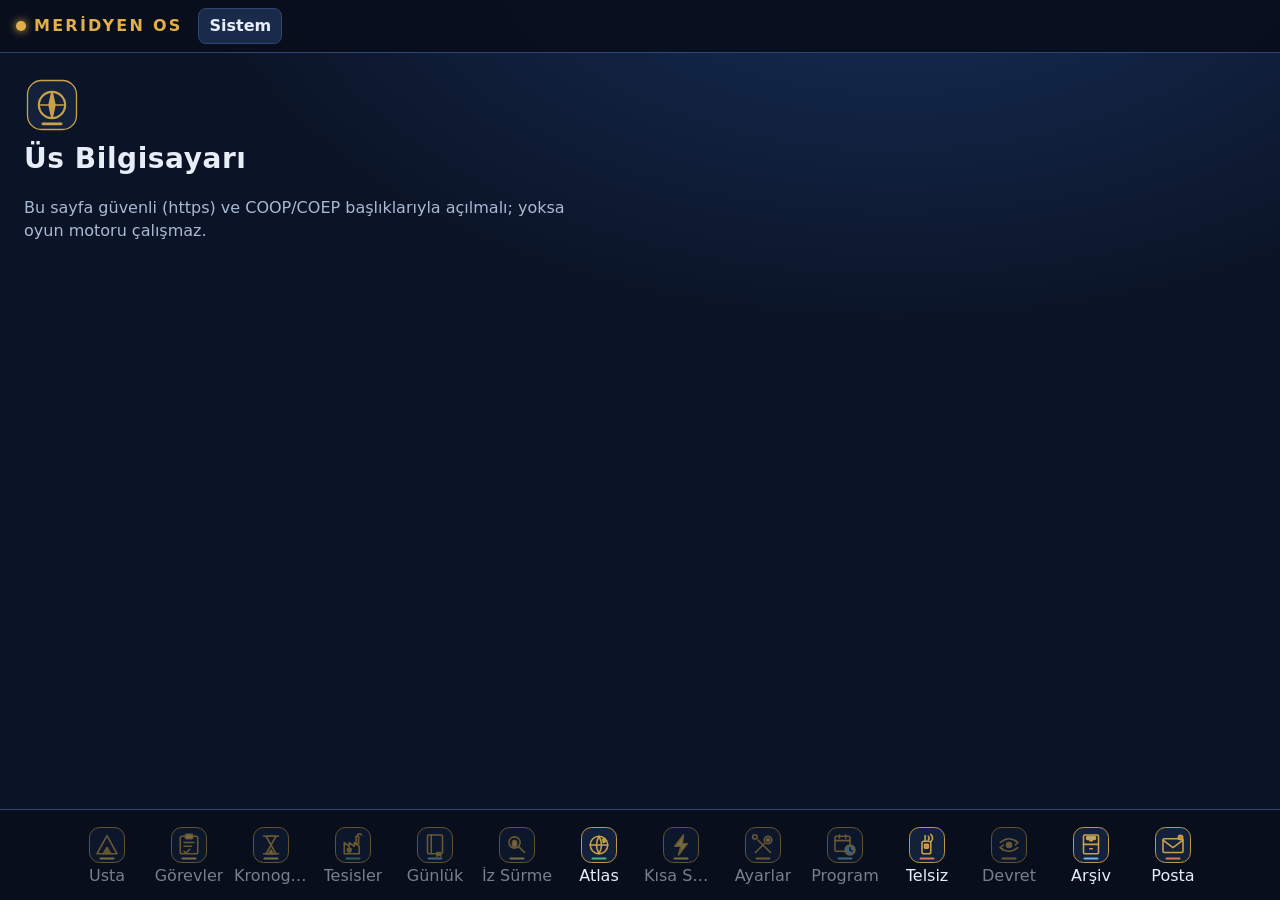
<file: index.html>
<!doctype html>
<html lang="tr">
<head>
<meta charset="utf-8">
<meta name="viewport" content="width=device-width, initial-scale=1, viewport-fit=cover">
<meta name="theme-color" content="#0b1426">
<meta name="os-tasiyici" content="pyodide">
<title>Meridyen OS</title>
<link rel="stylesheet" href="os.css">
<link rel="manifest" href="manifest.webmanifest">
<link rel="apple-touch-icon" href="simge-192.png">
<meta name="apple-mobile-web-app-capable" content="yes">
<meta name="apple-mobile-web-app-title" content="Meridyen">
</head>
<body>
<header id="durum" aria-label="Durum çubuğu">
  <div class="marka"><span class="nokta" aria-hidden="true"></span><span aria-hidden="true">MERİDYEN OS</span><span id="d-surum" class="surum" hidden></span></div>
  <button id="d-sistem" class="sistem-dugme" type="button" aria-label="Sistem: güncellemeler ve görünüm">Sistem</button>
  <div id="d-kimlik" class="d-kimlik"></div>
  <div id="d-kaynak" class="d-kaynak"></div>
  <div id="d-bolum" class="d-bolum"></div>
</header>

<main id="calisma">
  <section id="masaustu" aria-label="Masaüstü">
    <div class="karsilama">
      <img class="logo" src="simgeler/logo.svg" alt="" width="56" height="56" onerror="this.remove()"><h1>Üs Bilgisayarı</h1>
      <p id="m-alt" class="soluk">Bağlantı bekleniyor…</p>
      <div id="m-hedef" class="kart" hidden></div>
      <div id="m-kisisel" class="kart" hidden></div>
      <div id="m-haber" class="kart haber" hidden></div>
    </div>
  </section>
</main>

<nav id="serit" aria-label="Açık pencereler" hidden></nav>
<div id="oynatici" hidden></div>
<footer id="dock" aria-label="Uygulama rıhtımı"></footer>

<div id="guncelleme" hidden role="status" aria-live="polite"></div>
<div id="bildirimler" aria-live="polite"></div>
<div id="ortu" hidden><div id="ortu-kutu" role="dialog" aria-modal="true"></div></div>

<script src="tasiyici.js"></script>
<script src="atlas.js"></script>
<script src="telsiz.js"></script>
<script src="os.js"></script>
</body>
</html>
</file>
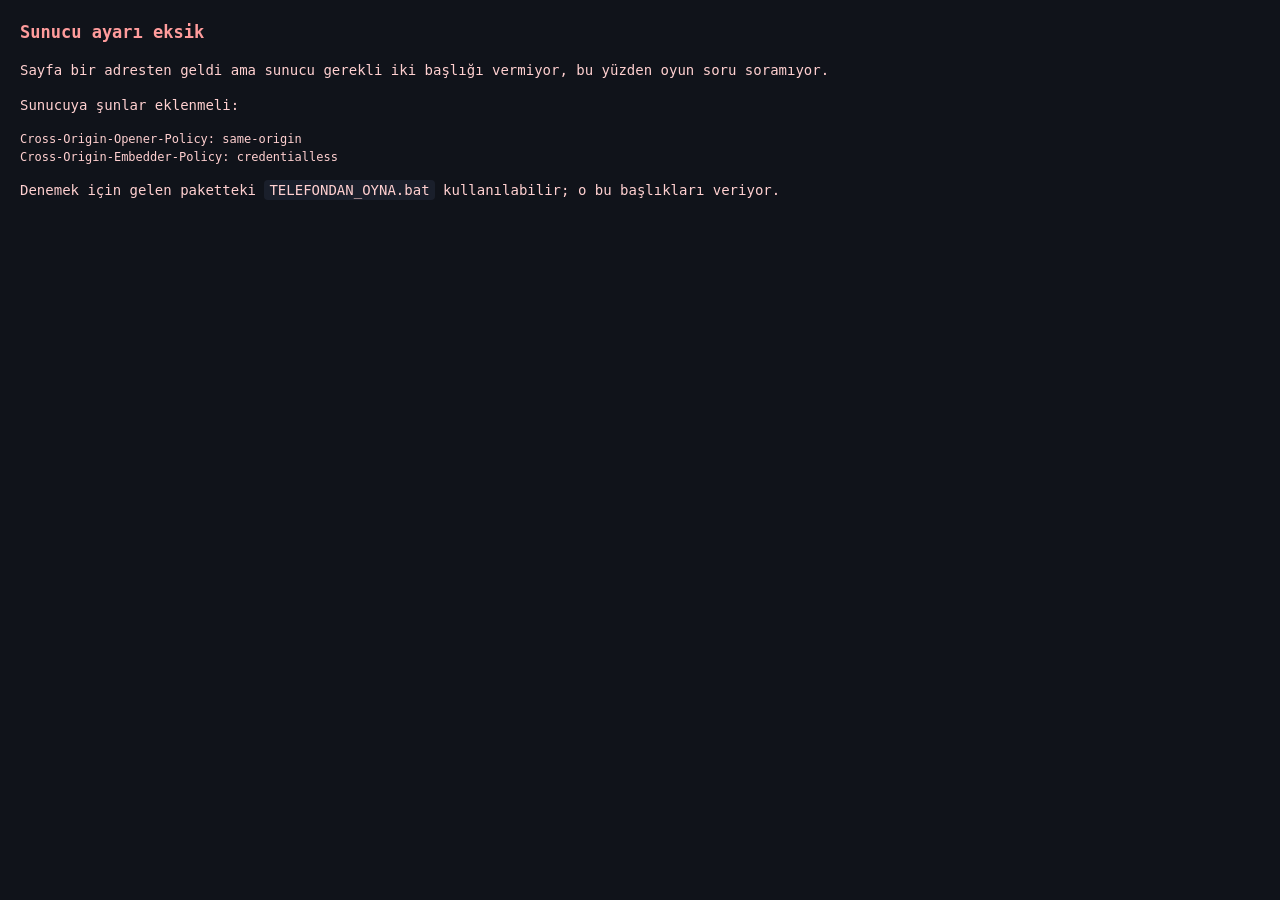
<file: eski.html>
<!doctype html>
<html lang="tr">
<head>
<meta charset="utf-8">
<meta name="viewport" content="width=device-width,initial-scale=1,viewport-fit=cover,maximum-scale=1">
<meta name="theme-color" content="#10131a">
<link rel="manifest" href="manifest.webmanifest">
<link rel="apple-touch-icon" href="simge-192.png">
<meta name="apple-mobile-web-app-capable" content="yes">
<meta name="apple-mobile-web-app-status-bar-style" content="black-translucent">
<meta name="apple-mobile-web-app-title" content="Meridyen">
<meta name="mobile-web-app-capable" content="yes">
<title>Meridyen Seferi</title>
<style>
 :root{--zemin:#10131a;--yazi:#e6e9ef;--vurgu:#7fd1c1;--kutu:#1a1f2b;--kenar:#2a3140}
 *{box-sizing:border-box;-webkit-tap-highlight-color:transparent}
 html,body{margin:0;height:100%;overscroll-behavior:none}
 body{background:var(--zemin);color:var(--yazi);
      font:15px/1.6 ui-monospace,"SF Mono","Cascadia Mono",Consolas,monospace;
      display:flex;flex-direction:column;height:100dvh}
 /* [hidden] tek basina yetmiyor: display:flex onu yener. Ekran
    goruntusunde yukleme ekrani oyunun ustunde kalmisti. */
 #yukleme[hidden]{display:none}
 #yukleme{flex:1;display:flex;flex-direction:column;align-items:center;
          justify-content:center;gap:14px;padding:24px;text-align:center}
 #yukleme h1{font-size:20px;margin:0;color:var(--vurgu);letter-spacing:.5px}
 #durum{color:#93a0b4;font-size:14px}
 .cubuk{width:min(280px,80vw);height:4px;background:var(--kenar);border-radius:2px;overflow:hidden}
 .cubuk i{display:block;height:100%;width:35%;background:var(--vurgu);
          animation:kay 1.1s ease-in-out infinite}
 @keyframes kay{0%{margin-left:-35%}100%{margin-left:100%}}
 #oyun{flex:1;display:none;flex-direction:column;min-height:0}
 #ekran{flex:1;overflow-y:auto;padding:12px 8px 6px;white-space:pre;
        overflow-x:hidden;-webkit-overflow-scrolling:touch;font-size:13px}
 /* white-space:pre (wrap DEGIL): kutu cizimleri satir sarinca bozuluyor.
    Genislik zaten kabuktan bildirildigi icin metin dogru olcude geliyor. */
 @media (max-width:360px){#ekran{font-size:12px}}
 #alt{background:var(--kutu);border-top:1px solid var(--kenar);
      padding:10px 12px calc(10px + env(safe-area-inset-bottom))}
 #istem{color:var(--vurgu);font-size:14px;margin-bottom:8px;min-height:21px}
 #satir{display:flex;gap:8px}
 input{flex:1;min-width:0;font:inherit;font-size:16px;padding:13px 12px;
        border-radius:10px;border:1px solid #38414f;background:#0c0f15;color:var(--yazi)}
 input:disabled{opacity:.45}
 button{font:inherit;font-weight:600;border:0;border-radius:10px;padding:13px 18px;
        background:var(--vurgu);color:#08121a;min-width:82px}
 button:active{transform:scale(.97)}
 #tuslar{display:grid;grid-template-columns:repeat(6,1fr);gap:6px;margin-top:8px}
 #tuslar button{padding:11px 2px;font-size:13px;font-weight:500;
                background:var(--kenar);color:var(--yazi);min-width:0}
 #hata{padding:20px;color:#ffd0d0;line-height:1.5;font-size:14px}
 #gecikme{margin-top:14px;font-size:12px;color:#ffc98a;max-width:300px;
          line-height:1.5}
 #gecikme button, #hata button{margin-top:10px;font-size:13px;padding:10px 16px}
 #hata details{margin-top:12px;color:#8a94a6;font-size:12px}
 #hata details pre{white-space:pre-wrap;word-break:break-word}
 #hata h2{color:#ff9c9c;font-size:17px}
 #hata ol{padding-left:22px} #hata li{margin:6px 0}
 #hata code{background:#1a1f2b;padding:2px 5px;border-radius:4px}
 /* Cevrimdisi hazir mi? Ogretmen telefonda iki saniyede gorsun diye.
    Kucuk ve kenarda; oyunun onune gecmemeli. */
 #cevrimdisi{position:fixed;left:8px;bottom:6px;z-index:5;font-size:11px;
             padding:3px 8px;border-radius:20px;opacity:.55;
             background:var(--kenar);color:var(--yazi);border:0;min-width:0}
 #cevrimdisi.hazir{color:#8fe3a8}
 #cevrimdisi.degil{color:#ffc98a}
 #depolama{position:fixed;right:8px;bottom:6px;z-index:5;font-size:11px;
           padding:3px 8px;border-radius:20px;opacity:.75;
           background:#3a2020;color:#ffb0b0;border:0;min-width:0}
</style>
</head>
<body>
<div id="yukleme">
  <h1>MERİDYEN SEFERİ</h1>
  <div class="cubuk"><i></i></div>
  <div id="durum">başlatılıyor…</div>
  <div style="color:#5d6b80;font-size:12px;max-width:300px">
    İlk açılışta oyun motoru telefonuna iniyor (~10 MB).
    Sonraki açılışlarda internet gerekmez.
  </div>
  <div id="gecikme" hidden></div>
</div>
<div id="oyun">
  <div id="ekran"></div>
  <div id="alt">
    <div id="istem"></div>
    <div id="satir">
      <input id="girdi" autocomplete="off" autocapitalize="off" autocorrect="off"
             spellcheck="false" enterkeyhint="send" placeholder="yaz ve gönder">
      <button id="gonder">Gönder</button>
    </div>
    <div id="tuslar"></div>
  </div>
</div>
<div id="hata" hidden></div>
<button id="cevrimdisi" hidden></button>
<button id="depolama" hidden></button>

<script>
const $=(x)=>document.getElementById(x);
const ekranEl=$("ekran"),istemEl=$("istem"),girdiEl=$("girdi"),tuslarEl=$("tuslar");
let satirlar=[],bekliyor=false,isci=null,k32=null,tbuf=null;

// Klavye acmadan oynanabilsin: en sik kullanilan tuslar dugme olarak.
const KISAYOL=[["1","1"],["2","2"],["3","3"],["4","4"],["5","5"],["↵",""],
               ["ipucu","i"],["çözüm","c"],["kaynak","k"],["örnek","o"],
               ["yardım","?"],["çık","x"]];
KISAYOL.forEach(([ad,deger])=>{
  const b=document.createElement("button");
  b.textContent=ad; b.onclick=()=>yolla(deger); tuslarEl.appendChild(b);
});

function ciz(){
  const dipte=ekranEl.scrollTop+ekranEl.clientHeight>=ekranEl.scrollHeight-40;
  ekranEl.textContent=satirlar.join("\n");
  if(dipte) ekranEl.scrollTop=ekranEl.scrollHeight;
}
function yolla(deger){
  if(!bekliyor) return;
  const metin=deger!==undefined?deger:girdiEl.value;
  girdiEl.value=""; bekliyor=false;
  istemEl.textContent="…"; girdiEl.disabled=true;
  const b=new TextEncoder().encode(metin);
  tbuf.set(b.subarray(0,4000),0);
  Atomics.store(k32,1,Math.min(b.length,4000));
  Atomics.store(k32,0,1);
  Atomics.notify(k32,0);
}
$("gonder").onclick=()=>yolla();
girdiEl.addEventListener("keydown",e=>{if(e.key==="Enter")yolla();});

function karakterGenisligi(){
  // Kac karakter sigar?
  // DIKKAT: olcum #ekran uzerinden yapilamaz -- oyun ekrani ilk aciliista
  // gizli (display:none) ve clientWidth 0 doner; sonuc taban degere duser
  // ve kutular gereksiz dar cizilir. Bu yuzden BODY uzerinden olculuyor,
  // gorunurlukten bagimsiz. (8 Eylul'de bu tuzaga dusuldu.)
  const o=document.createElement("span");
  o.textContent="0".repeat(20);
  o.style.cssText="position:absolute;visibility:hidden;white-space:pre;"+
                  "font:13px ui-monospace,'SF Mono','Cascadia Mono',Consolas,monospace";
  document.body.appendChild(o);
  const birim=o.getBoundingClientRect().width/20;
  o.remove();
  // clientWidth DOLGUYU (padding) da iceriyor; onu dusmeden hesaplarsak
  // birkac karakter fazla cikar ve kutular tasar. Bir karakter de emniyet
  // payi birakiyoruz (kaydirma cubugu, yuvarlama).
  // #ekran dolgusu (padding) CSS'te 8+8; gorunmezken okunamadigi icin
  // sabit yaziliyor. Bir karakter de emniyet payi.
  const kullanilabilir=document.documentElement.clientWidth-16;
  return Math.max(30,Math.floor(kullanilabilir/(birim||8))-1);
}
function genisligiBildir(){
  if(isci) isci.postMessage({tur:"genislik",deger:karakterGenisligi()});
}

// AÇILAMIYORSA NE DIYECEGIZ
// -------------------------
// Eski mesaj teknik olarak dogruydu ve insana faydasi yoktu:
// "Cross-Origin-Opener-Policy: same-origin". Bunu okuyan ogretmen ne
// yapacagini bilmiyor. Iki AYRI sebep var ve cozumleri farkli:
//
//   1. Dosya telefona kopyalanip dogrudan acilmis (file://). En sik
//      yapilan sey bu ve HIC calismaz -- sunucu ayari meselesi degil,
//      sayfanin bir ADRESTEN gelmesi gerekiyor.
//   2. Bir adresten geliyor ama sunucu basliklari vermiyor.
//
// Ayni mesaji ikisine de vermek, birinci gruptaki kisiyi olmayan bir
// sunucu ayarini aramaya gonderiyordu.
function acilamadi(){
  // "file:" YETMIYOR. Android dosya yoneticileri yerel HTML'i cogu zaman
  // "content://" ile aciyor, bazi onizleyiciler "data:" kullaniyor.
  // Dogru soru "dosya mi?" degil, "bir ADRESTEN mi geldi?" -- yani
  // http/https disindaki her sey dosyadan acilmis sayilir.
  const dosyadan = !/^https?:$/.test(location.protocol);
  $("yukleme").hidden=true;
  const kutu = $("hata");
  kutu.hidden=false;
  kutu.innerHTML = dosyadan
    ? '<h2 style="margin:0 0 10px">Oyun böyle açılamıyor</h2>'
      + '<p>Dosyaya doğrudan tıklayarak açtın. Oyun sana soru sorabilmek '
      + 'için sayfanın bir <b>adresten</b> gelmesine ihtiyaç duyuyor; '
      + 'telefondaki dosyadan açılınca bu mümkün değil.</p>'
      + '<p><b>Bilgisayarın varsa</b> (en kolayı):</p>'
      + '<ol><li>Bilgisayarda <b>TELEFONDAN_OYNA.bat</b> dosyasına çift tıkla.</li>'
      + '<li>Telefonu bilgisayarla <b>aynı kablosuz ağa</b> bağla.</li>'
      + '<li>Ekranda yazan adresi telefonun tarayıcısına yaz.</li></ol>'
      + '<p><b>Sınıfa dağıtacaksan</b> oyunun bir web adresinde durması '
      + 'gerekir; bkz. <code>SINIF_KURULUMU.md</code>.</p>'
    : '<h2 style="margin:0 0 10px">Sunucu ayarı eksik</h2>'
      + '<p>Sayfa bir adresten geldi ama sunucu gerekli iki başlığı '
      + 'vermiyor, bu yüzden oyun soru soramıyor.</p>'
      + '<p>Sunucuya şunlar eklenmeli:</p>'
      + '<pre style="white-space:pre-wrap;font-size:12px">'
      + 'Cross-Origin-Opener-Policy: same-origin' + String.fromCharCode(10)
      + 'Cross-Origin-Embedder-Policy: credentialless</pre>'
      + '<p>Denemek için gelen paketteki <code>TELEFONDAN_OYNA.bat</code> '
      + 'kullanılabilir; o bu başlıkları veriyor.</p>';
}

// KAYITLAR BURADA DURUYOR -- iscide degil
// ---------------------------------------
// Oyun tek bir cagri icinde kosuyor ve cevap beklerken Atomics ile
// bloklaniyor; o yuzden iscinin olay dongusu oyun boyunca hic sira
// almiyor ve orada eszamansiz hicbir sey (IndexedDB dahil) tamamlanamiyor.
// Ana is parcacigi ise bos: kaliciligi o yapiyor.
// Ayrintili gerekce isci.js icinde.
const KAYIT_DB = "meridyen-kayitlar";
const KAYIT_DEPO = "kayitlar";

function kayitDeposu(){
  return new Promise((coz, sik) => {
    const istek = indexedDB.open(KAYIT_DB, 1);
    istek.onupgradeneeded = () => {
      const db = istek.result;
      if(!db.objectStoreNames.contains(KAYIT_DEPO)) db.createObjectStore(KAYIT_DEPO);
    };
    istek.onsuccess = () => coz(istek.result);
    istek.onerror = () => sik(istek.error);
  });
}

// ESKI SURUM KAYITLARININ TASINMASI (9 Eylul yayini -> bu surum)
// -------------------------------------------------------------
// 9 Eylul yayini kayitlari Pyodide IDBFS ile tutuyordu: IndexedDB adi
// "/kayitlar", deposu "FILE_DATA", anahtar "/kayitlar/<ad>", deger
// {contents: Uint8Array, mode, timestamp}. Bu surum "meridyen-kayitlar"
// kullaniyor. Tasima olmadan o surumu telefona kuran ogrenci guncelleme
// gelince sifirdan baslardi. Burada eski depoda olup yenide OLMAYAN her
// kayit bir kez kopyalanir; yenide ayni adli kayit varsa ona dokunulmaz.
// Eski veritabani SILINMEZ (geri donus yolu kalsin). Tasima bitince
// localStorage'a isaret konur; boylece yeni surumde silinen bir kayit
// eski depodan geri dirilmez.
var GOC_ISARETI = 'meridyen-idbfs-tasindi';
function eskiKayitlariTasi(yeniDb, depoAdi) {
  try { if (localStorage.getItem(GOC_ISARETI)) return Promise.resolve(0); } catch (e) { /* depo yok */ }
  return new Promise(function (coz) {
    var istek;
    try { istek = indexedDB.open('/kayitlar'); } catch (e) { coz(0); return; }
    istek.onupgradeneeded = function () { istek.transaction.abort(); };  // eski veritabani yok: olusturma
    istek.onerror = function () { coz(0); };
    istek.onsuccess = function () {
      var eski = istek.result;
      if (!eski.objectStoreNames.contains('FILE_DATA')) { eski.close(); coz(0); return; }
      var okuma = eski.transaction('FILE_DATA', 'readonly').objectStore('FILE_DATA');
      var anahtarlar = okuma.getAllKeys(), degerler = okuma.getAll();
      degerler.onerror = function () { eski.close(); coz(0); };
      degerler.onsuccess = function () {
        eski.close();
        var bulunan = [];
        (anahtarlar.result || []).forEach(function (yol, i) {
          var d = degerler.result[i];
          var m = /^\/kayitlar\/([^\/]+)$/.exec(String(yol));
          if (!m || !d || !d.contents) return;                 // klasor girdisi ya da alt klasor
          try { bulunan.push({ ad: m[1], icerik: new TextDecoder('utf-8').decode(d.contents) }); } catch (e) { /* okunamadi */ }
        });
        var islem = yeniDb.transaction(depoAdi, 'readwrite'), depo = islem.objectStore(depoAdi), sayi = 0;
        bulunan.forEach(function (k) {
          var var_mi = depo.count(k.ad);
          var_mi.onsuccess = function () { if (!var_mi.result) { depo.put(k.icerik, k.ad); sayi++; } };
        });
        islem.oncomplete = function () {
          try { localStorage.setItem(GOC_ISARETI, String(Date.now())); } catch (e) { /* depo yok */ }
          coz(sayi);
        };
        islem.onerror = islem.onabort = function () { coz(0); };   // isaret konmaz: sonraki acilista yeniden denenir
      };
    };
  });
}

async function kayitlariOku(){
  try{
    const db = await kayitDeposu();
    await eskiKayitlariTasi(db, KAYIT_DEPO);
    return await new Promise((coz) => {
      const islem = db.transaction(KAYIT_DEPO, "readonly").objectStore(KAYIT_DEPO);
      const anahtarlar = islem.getAllKeys(), degerler = islem.getAll();
      degerler.onsuccess = () => coz((anahtarlar.result || []).map((ad, i) => (
        {ad: String(ad), icerik: degerler.result[i]})));
      degerler.onerror = () => coz([]);
    });
  }catch(e){ return []; }
}

// YAZMA BASARISIZ OLURSA OGRENCI BUNU OGRENMELI
// ---------------------------------------------
// Eskiden yalnizca `console.warn` vardi. Oyun "Kaydedildi" yaziyor,
// ogrenci ilerlemesinin guvende oldugunu saniyor, sekme kapaninca her sey
// gidiyordu. Bu, sabah duzeltilen sessiz kaybin baska sebepli hali:
// gizli sekme, dolu disk, tarayicinin site verisini engellemesi.
//
// AYRICA `put()` BEKLENMIYORDU. IndexedDB kota hatasini cagrida degil
// istegin/islemin uzerinde bildiriyor; try/catch onu hic gormuyordu.
async function kayitYaz(ad, icerik, silindi){
  try{
    const db = await kayitDeposu();
    await new Promise((coz, sik) => {
      const islem = db.transaction(KAYIT_DEPO, "readwrite");
      const depo = islem.objectStore(KAYIT_DEPO);
      const istek = silindi ? depo.delete(ad) : depo.put(icerik, ad);
      istek.onerror = () => sik(istek.error);
      islem.onabort = () => sik(islem.error);
      islem.oncomplete = () => coz();
    });
    depolamaCalisiyor(true);
    return true;
  }catch(e){
    // Oyun DURMUYOR: ogrenci oynamaya devam eder, yalnizca ilerlemesi
    // bu oturumda kalir. Ama bunu BILEREK devam etsin.
    console.warn("kayıt yazılamadı", e);
    depolamaCalisiyor(false, e);
    return false;
  }
}

// Depolama rozeti. Cevrimdisi rozetiyle ayni yerde ve ayni mantikta:
// sinanamayan bir sey gorunur kilinmali.
let depolamaDurumu = null;
function depolamaCalisiyor(calisiyor, sorun){
  if (depolamaDurumu === calisiyor) return;      // her kayitta DOM'a dokunma
  depolamaDurumu = calisiyor;
  const rozet = $("depolama");
  if (calisiyor){ rozet.hidden = true; return; }
  rozet.hidden = false;
  rozet.textContent = "ilerleme kaydedilmiyor";
  rozet.onclick = () => alert(
    ["Bu tarayıcı oyunun ilerlemeni kaydetmesine izin vermiyor.", "",
     "Oynamaya devam edebilirsin ama sekmeyi kapatınca ilerleme gider.", "",
     "Sebebi genellikle şunlardan biridir:",
     "• Gizli (incognito) sekmede açtın",
     "• Telefonun depolaması dolu",
     "• Tarayıcı bu site için veri saklamayı engelliyor",
     sorun ? "" : null, sorun ? "Teknik: " + sorun : null
    ].filter(s => s !== null).join("\n"));
}

// ACILISTA DENE. Bir saat oynayip sonra ogrenmek, en bastan bilmekten
// cok daha pahali.
async function depolamayiSina(){
  const deneme = "__deneme__";
  const tamam = await kayitYaz(deneme, "1", false);
  if (tamam) await kayitYaz(deneme, null, true);
}

// AYNI OYUN İKİ SEKMEDE AÇIKSA
// ----------------------------
// İki sekme aynı IndexedDB'ye yazıyor ve anahtarlar aynı. İkisi de
// oynanırsa sonra kaydeden diğerini EZER: öğrenci bir sekmede yarım saat
// oynar, öbür sekme kaydedince o yarım saat silinir. Sessizce.
//
// Kilit koymuyoruz -- ikinci sekmeyi çalışmaz hâle getirmek, öğrencinin
// neden çalışmadığını anlamadığı bir durum yaratır. Yalnızca haber
// veriyoruz; hangi sekmede kalacağına kendisi karar versin.
//
// BroadcastChannel her tarayıcıda yok; olmayan yerde bu koruma da yok
// ve bu kabul edilebilir (sessizce atlanıyor, hata üretmiyor).
function ikinciSekmeyiSez(){
  let kanal;
  try{ kanal = new BroadcastChannel("meridyen-oyun"); }catch(e){ return; }
  kanal.onmessage = (olay) => {
    if (olay.data !== "merhaba") return;
    // Başka bir sekme açıldı. O da bizi duyacak; ikisi de uyarılsın.
    kanal.postMessage("buradayim");
    ikiSekmeUyar();
  };
  kanal.addEventListener("message", (olay) => {
    if (olay.data === "buradayim") ikiSekmeUyar();
  });
  try{ kanal.postMessage("merhaba"); }catch(e){}
}

let ikiSekmeSoylendi = false;
function ikiSekmeUyar(){
  if (ikiSekmeSoylendi) return;      // bir kez yeter; her mesajda değil
  ikiSekmeSoylendi = true;
  const rozet = $("depolama");
  rozet.hidden = false;
  rozet.textContent = "oyun iki yerde açık";
  rozet.onclick = () => alert(
    ["Bu oyun başka bir sekmede de açık.", "",
     "İkisinde birden oynarsan, sonra kaydeden diğerinin ilerlemesini",
     "siler. Birini kapat."].join(String.fromCharCode(10)));
}

// GERİ TUŞU
// ---------
// Android'de geri tuşu sürekli kullanılıyor ve burada sayfadan çıkmak
// demek: çalışan oyun yok oluyor, o anki görev kayboluyor (kayıt görev
// sonunda yapılıyor). Öğrenci bir refleksle yarım saatini siliyor.
//
// Tuşu SESSİZCE yutmuyoruz -- bu düpedüz kullanıcıyı hapsetmek olurdu.
// Soruyoruz. "Hayır" derse tarihçeye yeni bir adım koyup kalıyoruz,
// "evet" derse gerçekten çıkıyor.
function geriTusunuKoru(){
  try{ history.pushState({oyun:1}, ""); }catch(e){ return; }
  addEventListener("popstate", () => {
    const cikilsin = confirm(
      ["Oyundan çıkmak istiyor musun?", "",
       "Tamamladığın görevler kayıtlı. Şu anda yarım kalan bir görev",
       "varsa o kaydedilmez."].join(String.fromCharCode(10)));
    if (cikilsin){
      // Kullanici gercekten cikmak istiyor: tuzagi kaldirip geri git.
      history.back();
      return;
    }
    try{ history.pushState({oyun:1}, ""); }catch(e){}
  });
}

// AÇILIŞTA HATA OLURSA
// --------------------
// Eskiden ekranda yalnızca "Bir hata oldu: <teknik mesaj>" yazıyordu.
// Öğrenci ondan bir şey anlamıyor ve yapabileceği bir şey de göremiyor;
// sayfa orada ölüyordu.
//
// Teknik mesaj ATILMIYOR -- kapalı bir bölümde duruyor, çünkü bize
// ulaşması gerekiyor. Ama öğrencinin gördüğü ilk şey o değil.
function acilisHatasi(mesaj){
  if (typeof gozcuyuDurdur === "function") gozcuyuDurdur();
  $("yukleme").hidden = true;
  const kutu = $("hata");
  kutu.hidden = false;
  kutu.innerHTML =
      '<h2 style="margin:0 0 10px">Oyun açılamadı</h2>'
    + '<p>Bir şeyler ters gitti ve oyun başlayamadı. İlerlemen '
    + 'telefonunda duruyor; kaybolmadı.</p>'
    + '<p>Sırayla dene:</p>'
    + '<ol><li>Tekrar dene (aşağıdaki düğme).</li>'
    + '<li>Başka bir ağa geç: kablosuz ↔ hücresel.</li>'
    + '<li>Tarayıcıyı tamamen kapatıp yeniden aç.</li></ol>'
    + '<button onclick="location.reload()">Tekrar dene</button>'
    + '<details><summary>Teknik ayrıntı</summary><pre>'
    + String(mesaj).replace(/[&<>]/g, c => ({'&':'&amp;','<':'&lt;','>':'&gt;'}[c]))
    + '</pre></details>';
}

async function basla(){
  if(typeof SharedArrayBuffer==="undefined"||!self.crossOriginIsolated){
    acilamadi();
    return;
  }
  const kayitlar = await kayitlariOku();
  depolamayiSina();          // beklemiyoruz; oyun bunun icin gecikmesin
  const kilit=new SharedArrayBuffer(8), tampon=new SharedArrayBuffer(4096);
  k32=new Int32Array(kilit); tbuf=new Uint8Array(tampon);
  isci=new Worker("isci.js");
  isci.onmessage=(e)=>{
    const m=e.data;
    if(m.tur==="durum"){ $("durum").textContent=m.metin; }
    else if(m.tur==="hazir"){ gozcuyuDurdur(); $("yukleme").hidden=true; $("oyun").style.display="flex"; genisligiBildir(); }
    else if(m.tur==="satir"){ satirlar.push(m.satir); if(satirlar.length>3000) satirlar.splice(0,500); ciz(); }
    else if(m.tur==="temizle"){ satirlar=[]; ciz(); }
    else if(m.tur==="kayit"){ kayitYaz(m.ad, m.icerik, m.silindi); }
    else if(m.tur==="istem"){
      bekliyor=true; girdiEl.disabled=false;
      istemEl.textContent=m.istem.replace(/\s+/g," ").trim()||"…";
      girdiEl.focus({preventScroll:true});
    }
    else if(m.tur==="bitti"){
      bekliyor=false; girdiEl.disabled=true; istemEl.textContent="Oyun kapandı. Sayfayı yenile.";
    }
    else if(m.tur==="hata"){ acilisHatasi(m.mesaj); }
  };

  // BEKLEME GOZCUSU
  // ---------------
  // `loadPyodide()` zaman asimi tanimiyor. Okul kablosuzu yavassa ya da
  // CDN engelliyse sayfa "Oyun motoru indiriliyor..." yazip SONSUZA KADAR
  // bekliyordu -- ogrenci donmus bir ekrana bakiyor ve bekleyecek mi
  // yenileyecek mi bilmiyor.
  //
  // Iki esik var cunku iki farkli durum var: yavas ag ile calismayan ag.
  // Ilkinde beklemek DOGRU cevap; hemen "hata" demek, isleyen bir indirmeyi
  // kullanicidan gizlemek olurdu.
  const YAVAS_ESIK = 25000, PES_ESIK = 90000;
  let yavasSayaci = setTimeout(()=>{
    $("gecikme").hidden=false;
    $("gecikme").textContent =
      "Uzun sürüyor. Bağlantın yavaşsa bu normal -- indirme devam ediyor, "
      + "beklemen yeter.";
  }, YAVAS_ESIK);
  let pesSayaci = setTimeout(()=>{
    $("gecikme").hidden=false;
    $("gecikme").innerHTML =
      "<b>İndirme bitmedi.</b> Bağlantı çok yavaş ya da oyun motoruna "
      + "ulaşılamıyor.<br>Başka bir ağ dene (kablosuz ↔ hücresel) ya da "
      + "tekrar dene."
      + "<br><button onclick=\"location.reload()\">Tekrar dene</button>";
  }, PES_ESIK);
  function gozcuyuDurdur(){
    clearTimeout(yavasSayaci); clearTimeout(pesSayaci);
    $("gecikme").hidden=true;
  }
  genisligiBildir();
  isci.postMessage({tur:"basla",kilit:kilit,tampon:tampon,kayitlar:kayitlar});
  geriTusunuKoru();
  ikinciSekmeyiSez();
  // Telefon yan cevrilirse kutular yeniden olculsun.
  let zamanlayici=null;
  addEventListener("resize",()=>{clearTimeout(zamanlayici);
    zamanlayici=setTimeout(genisligiBildir,250);});
  // Not: "sekme arkaya alininca kaydet" diye bir sey YOK ve olamaz --
  // isci o mesaji oyun bitene kadar isleyemiyor (bkz. isci.js). Kayit
  // artik yazildigi ANDA kalici oluyor, bu yuzden gerek de kalmadi.
}
// CEVRIMDISI HAZIRLIK
// -------------------
// Servis isci calisirsa oyun internetsiz aciliyor. Calismazsa oyun YINE DE
// oynanir -- sadece her acilista dosyalar yeniden iner. Bu ayrimi ogretmenin
// gorebilmesi lazim, cunku sinifta internetin kesilmesi normal.
// (Bu gomulu tarayici panelinde servis isciler kapali; dogrulama gercek
//  telefonda yapilmali. Rozet tam bunun icin var.)
const rozet=$("cevrimdisi");
function rozetiYaz(hazir,neden){
  rozet.hidden=false;
  rozet.className=hazir?"hazir":"degil";
  rozet.textContent=hazir?"çevrimdışı hazır":"çevrimdışı hazır değil";
  const iyi="Oyun bu telefona kaydedildi. İnternet kesilse de açılır.";
  const kotu=["Oyun çalışır ama her açılışta internetten iner.","",
              "Sebep: "+neden,"",
              "Çoğu zaman sayfanın https:// ile açılması gerekir;",
              "düz http yalnızca 127.0.0.1 için geçerlidir."].join("\n");
  rozet.onclick=()=>alert(hazir?iyi:kotu);
}
if(!("serviceWorker" in navigator)) rozetiYaz(false,"tarayıcı desteklemiyor");
else navigator.serviceWorker.register("sw.js")
      .then(()=>navigator.serviceWorker.ready).then(()=>rozetiYaz(true))
      .catch(e=>rozetiYaz(false,e.message||String(e)));
basla();
</script>
</body>
</html>
</file>
<file: os.css>
/* Meridyen OS - gece mavisi masaustu, pirinc/kehribar vurgu. Dis kaynak yok. */
:root {
  --zemin: #0b1426; --zemin2: #0f1b33; --panel: #131f3a; --panel2: #1a2a4b; --cizgi: #2f4672;
  --yazi: #e8eef8; --soluk: #a9b9d3; --pirinc: #e2b04a; --pirinc-koyu: #3a2d0e;
  --basari: #6fdc9b; --hata: #ff9a8f; --bilgi: #86ccff; --mor: #c9aaff;
  --yaricap: 10px; --dokun: 48px;
  /* Yuzeyler (gorunumler bunlari degistirir; bkz. dosya sonu "Gorunumler") */
  --arka: radial-gradient(1200px 700px at 70% -10%, #17305c 0%, #0b1426 60%) fixed, #0b1426;
  --cubuk: rgba(8, 14, 28, .92); --cubuk2: rgba(8, 14, 28, .95); --serit: rgba(8, 14, 28, .6);
  --yuzey: var(--yuzey); --yuzey-sec: var(--yuzey-sec); --cukur: var(--cukur); --gecis: var(--gecis); --gecis2: var(--gecis2);
  --kart: rgba(26, 42, 75, .75); --pbaslik: linear-gradient(#1f3358, #182a4b); --toast: #101c36;
  --parlak: #fff; --golge: 0 14px 40px rgba(0, 0, 0, .5); --birincil-yazi: #1b1303;
  font-family: system-ui, -apple-system, "Segoe UI", Roboto, "Helvetica Neue", Arial, sans-serif;
  font-size: 16px; color-scheme: dark;
}
* { box-sizing: border-box; }
[hidden] { display: none !important; }
html, body { height: 100%; margin: 0; }
body {
  background: var(--arka);
  color: var(--yazi); line-height: 1.45;
  display: grid; grid-template-rows: auto minmax(0, 1fr) auto auto; height: 100dvh; overflow: hidden;
}
button, input, label { font: inherit; color: inherit; }
button { cursor: pointer; }
:focus-visible { outline: 3px solid var(--pirinc); outline-offset: 2px; }
.soluk { color: var(--soluk); } .kucuk { font-size: 16px; } .kalin { font-weight: 700; }

/* durum cubugu */
#durum {
  display: flex; flex-wrap: wrap; align-items: center; gap: 6px 16px; padding: 8px 16px;
  background: var(--cubuk); border-bottom: 1px solid var(--cizgi);
}
.marka { font-weight: 800; letter-spacing: .14em; color: var(--pirinc); font-size: 16px; display: flex; align-items: center; gap: 8px; }
.nokta { width: 10px; height: 10px; border-radius: 50%; background: var(--pirinc); box-shadow: 0 0 8px var(--pirinc); }
.d-kimlik { display: flex; gap: 8px; align-items: baseline; }
.rutbe { color: var(--pirinc); }
.d-kaynak { display: flex; flex-wrap: wrap; gap: 6px; }
.d-bolum { display: flex; align-items: center; gap: 8px; margin-left: auto; }
.cip { background: var(--panel2); border: 1px solid var(--cizgi); border-radius: 999px; padding: 2px 10px; white-space: nowrap; }
.bolum-ad { font-weight: 600; }
.ilerleme { display: inline-block; width: 110px; height: 10px; background: var(--cukur); border: 1px solid var(--cizgi); border-radius: 6px; overflow: hidden; vertical-align: middle; }
.ilerleme i { display: block; height: 100%; background: linear-gradient(90deg, #b88a2c, var(--pirinc)); }
.adim-kart .ilerleme { display: block; width: 100%; margin: 6px 0 10px; }

/* calisma alani */
#calisma { position: relative; min-height: 0; overflow: hidden; }
#masaustu { position: absolute; inset: 0; padding: 24px; overflow: auto; }
.karsilama { max-width: 560px; }
.karsilama h1 { margin: 6px 0; font-size: 28px; letter-spacing: .02em; }
.logo { display: block; }
.kart { background: var(--kart); border: 1px solid var(--cizgi); border-radius: var(--yaricap); padding: 12px 14px; margin: 12px 0; }
.kart.haber { border-left: 4px solid var(--pirinc); }
.etiket { font-size: 16px; font-weight: 700; letter-spacing: .1em; color: var(--pirinc); margin-bottom: 4px; }
#masaustu.on-plan { opacity: .35; pointer-events: none; }

/* pencereler */
.pencere {
  position: absolute; display: flex; flex-direction: column; min-width: 300px; min-height: 200px;
  background: var(--panel); border: 1px solid var(--cizgi); border-radius: var(--yaricap);
  box-shadow: var(--golge); overflow: hidden;
}
.pencere.onde { border-color: var(--pirinc); }
.pbaslik {
  display: flex; align-items: center; justify-content: space-between; gap: 8px; padding: 0 6px 0 14px; min-height: 44px;
  background: var(--pbaslik); border-bottom: 1px solid var(--cizgi); cursor: grab; user-select: none; touch-action: none;
}
.ptitle { font-weight: 700; overflow: hidden; text-overflow: ellipsis; white-space: nowrap; }
.pkapat { width: 44px; height: 44px; border: 0; background: transparent; font-size: 26px; border-radius: 8px; }
.pkapat:hover { background: #3a1f2a; }
.pgovde { flex: 1; min-height: 0; overflow: auto; padding: 14px 16px; }

/* konsol metinleri */
.log { display: block; }
.satir { white-space: pre-wrap; overflow-wrap: anywhere; }
.satir.ham { font-family: ui-monospace, Consolas, monospace; font-size: 16px; }
.bosluk { height: .6em; }
.baslik { margin: 14px 0 6px; font-size: 18px; color: var(--pirinc); }
.r-vurgu { color: var(--pirinc); } .r-cam { color: var(--bilgi); } .r-mor { color: var(--mor); }
.r-soluk { color: var(--soluk); } .r-hata { color: var(--hata); } .r-basari { color: var(--basari); }
.r-beyaz { color: var(--parlak); } .r-kalin { font-weight: 700; }
.not-basari { color: var(--basari); } .not-hata { color: var(--hata); } .not-bilgi { color: var(--bilgi); }
.kutu { background: var(--panel2); border: 1px solid var(--cizgi); border-left: 4px solid var(--pirinc); border-radius: 8px; padding: 10px 12px; margin: 10px 0; white-space: pre-wrap; }
.iki { display: grid; grid-template-columns: 1fr 1fr; gap: 12px; margin: 4px 0; }
hr { border: 0; border-top: 1px solid var(--cizgi); margin: 12px 0; }
.yanki { color: var(--soluk); margin: 6px 0; font-family: ui-monospace, Consolas, monospace; }

/* girdi denetimleri */
.girdi-kutusu { margin: 12px 0 4px; padding: 12px; background: var(--yuzey); border: 1px solid var(--cizgi); border-radius: var(--yaricap); }
.menu-baslik { font-weight: 700; margin-bottom: 8px; color: var(--pirinc); }
.istem { display: block; margin-bottom: 8px; }
.secenekler { display: grid; gap: 8px; }
.dugme {
  min-height: var(--dokun); padding: 8px 16px; background: var(--panel2); border: 1px solid var(--cizgi); border-radius: 8px; text-align: left;
}
.dugme:hover { border-color: var(--pirinc); background: var(--gecis); }
.dugme.birincil { background: var(--pirinc); color: var(--birincil-yazi); border-color: var(--pirinc); font-weight: 700; text-align: center; }
.dugme.birincil:hover { background: #f0c260; }
.dugme.tehlike { border-color: #8a4a52; color: var(--hata); }
.dugme.genis { width: 100%; }
.dugme.kucuk-d { padding: 6px 12px; }
.secenek { display: flex; gap: 12px; align-items: flex-start; }
.secenek .no { flex: none; min-width: 28px; height: 28px; line-height: 28px; text-align: center; border-radius: 6px; background: var(--pirinc-koyu); color: var(--pirinc); font-weight: 700; }
.secenek .sm { display: grid; }
.secenek small { color: var(--soluk); font-size: 16px; }
.secenek.onay input { width: 24px; height: 24px; flex: none; accent-color: var(--pirinc); }
.dugme-sira, .komutlar { display: flex; flex-wrap: wrap; gap: 8px; align-items: center; }
.komutlar { margin-top: 10px; }
.metin {
  flex: 1 1 160px; min-height: var(--dokun); padding: 8px 12px; background: var(--cukur); border: 1px solid var(--cizgi); border-radius: 8px; color: var(--yazi);
}
.birim { color: var(--soluk); }
kbd { font-family: ui-monospace, Consolas, monospace; background: var(--cukur); border: 1px solid var(--cizgi); border-radius: 4px; padding: 0 6px; color: var(--pirinc); }

/* gorev penceresi */
.pgovde.gorev { display: grid; grid-template-columns: minmax(0, 1fr); gap: 16px; padding: 0; overflow: auto; align-content: start; }
.g-sol, .g-sag { padding: 14px 16px; min-width: 0; }
.g-sol h2, .belge h2 { margin: 2px 0 4px; font-size: 20px; }
.g-kod { color: var(--pirinc); font-weight: 700; letter-spacing: .06em; }
.brifing { margin: 12px 0; padding: 10px 12px; background: var(--panel2); border-radius: 8px; white-space: pre-wrap; }
.dosyalar { margin: 12px 0; display: grid; gap: 8px; }
.dosya { display: flex; gap: 12px; align-items: center; min-height: var(--dokun); padding: 8px 12px; background: var(--yuzey); border: 1px dashed var(--cizgi); border-radius: 8px; text-align: left; }
.dosya.acik { border-style: solid; border-color: #4f6ea8; }
.dosya:hover { border-color: var(--pirinc); }
.dosya .no { min-width: 28px; height: 28px; line-height: 28px; text-align: center; border-radius: 6px; background: var(--pirinc-koyu); color: var(--pirinc); font-weight: 700; }
.dosya .sm { display: grid; } .dosya small { color: var(--soluk); }
.dikkat { color: var(--bilgi); font-weight: 600; }
.adim-kart { background: var(--panel2); border: 1px solid var(--cizgi); border-radius: var(--yaricap); padding: 12px 14px; }
.soru { font-size: 18px; white-space: pre-wrap; }
.sonuc-puan { font-size: 28px; font-weight: 800; }
.yildiz { font-size: 28px; color: var(--pirinc); letter-spacing: .1em; }
.akis { margin-top: 12px; }
.ham-kutu { margin-top: 10px; color: var(--soluk); }
.ham-kutu summary { min-height: 32px; cursor: pointer; }
.belge-metin { white-space: pre-wrap; background: var(--yuzey); border: 1px solid var(--cizgi); border-radius: 8px; padding: 14px; margin-top: 10px; overflow-wrap: anywhere; }

/* serit, oynatici, dock */
#serit { display: flex; gap: 6px; padding: 6px 12px 0; overflow-x: auto; background: var(--serit); }
.sekme { min-height: 44px; padding: 0 16px; border: 1px solid var(--cizgi); border-bottom: 0; border-radius: 8px 8px 0 0; background: var(--panel); white-space: nowrap; }
.sekme.etkin { border-color: var(--pirinc); color: var(--pirinc); }
.sekme.gizli { opacity: .7; }
#oynatici { display: flex; gap: 12px; align-items: center; padding: 4px 12px; background: #1a1405; border-top: 1px solid #5c4716; }
.oto { display: inline-flex; gap: 6px; align-items: center; min-height: 44px; }
.oto input { width: 22px; height: 22px; accent-color: var(--pirinc); }
#dock {
  display: flex; gap: 6px; justify-content: center; padding: 8px 12px calc(8px + env(safe-area-inset-bottom));
  background: var(--cubuk2); border-top: 1px solid var(--cizgi); overflow-x: auto;
}
.simge { flex: none; width: 76px; min-height: 72px; padding: 6px 2px; display: grid; justify-items: center; align-content: center; gap: 2px; background: transparent; border: 1px solid transparent; border-radius: 10px; }
.simge:hover { background: var(--panel2); border-color: var(--cizgi); }
.simge.pasif { opacity: .5; }
.simge .ad { font-size: 16px; line-height: 1.15; max-width: 74px; overflow: hidden; text-overflow: ellipsis; white-space: nowrap; }
.simge.kilit { opacity: .55; }
.sim { width: 40px; height: 40px; display: inline-grid; place-items: center; }
.sim img { width: 40px; height: 40px; display: block; }
.rozet { width: 40px; height: 40px; line-height: 40px; border-radius: 10px; background: var(--pirinc-koyu); border: 1px solid var(--pirinc); color: var(--pirinc); font-weight: 800; text-align: center; font-size: 20px; }

/* bildirimler */
#bildirimler { position: fixed; top: 64px; right: 12px; display: grid; gap: 8px; width: min(360px, calc(100vw - 24px)); z-index: 5000; pointer-events: none; }
.toast { pointer-events: auto; background: var(--toast); border: 1px solid var(--cizgi); border-left: 5px solid var(--bilgi); border-radius: 8px; padding: 10px 12px; box-shadow: 0 8px 24px rgba(0, 0, 0, .5); }
.toast.t-basari { border-left-color: var(--basari); } .toast.t-hata { border-left-color: var(--hata); } .toast.t-haber { border-left-color: var(--pirinc); }
#ortu { position: fixed; inset: 0; z-index: 6000; background: rgba(4, 8, 18, .75); display: grid; place-items: center; padding: 16px; }
#ortu-kutu { background: var(--panel); border: 2px solid var(--pirinc); border-radius: 14px; padding: 24px; max-width: 420px; text-align: center; }
#ortu-kutu h2 { color: var(--pirinc); margin: 4px 0; }
.terfi-yildiz { font-size: 48px; color: var(--pirinc); }

/* genis ekranda gorev iki sutun */
@container (min-width: 700px) { .pgovde.gorev { grid-template-columns: minmax(0, 5fr) minmax(0, 6fr); } }
.pencere { container-type: inline-size; }
.g-sag { border-top: 1px solid var(--cizgi); }
@container (min-width: 700px) { .g-sag { border-top: 0; border-left: 1px solid var(--cizgi); } }

/* telefon: tek tam ekran pencere, altta rihtim */
@media (max-width: 760px) {
  #durum { padding: 6px 12px; gap: 4px 10px; }
  .d-bolum { margin-left: 0; width: 100%; }
  .ilerleme { width: 90px; }
  #masaustu { padding: 14px 16px; }
  .pencere { position: absolute; inset: 0 !important; width: auto !important; height: auto !important; border-radius: 0; border: 0; display: none; }
  .pencere.onde:not([hidden]) { display: flex; }
  .pbaslik { cursor: default; }
  #dock { justify-content: flex-start; }
  #bildirimler { top: 8px; }
  .iki { grid-template-columns: 1fr; }
}
@media (prefers-reduced-motion: no-preference) { .toast { animation: gir .2s ease-out; } @keyframes gir { from { transform: translateY(-8px); opacity: 0; } } }
.dugme:disabled { opacity: .45; cursor: default; }
.sirali-onizleme { margin: 4px 0 8px; min-height: 1.4em; }
/* Yatay kaydirilan seritlerde kaydirma cubugu gorunmesin (kaydirma hala calisir). */
#dock, #serit { scrollbar-width: none; -ms-overflow-style: none; }
#dock::-webkit-scrollbar, #serit::-webkit-scrollbar { display: none; height: 0; }
@media (max-width: 760px) {
  #dock, #serit { -webkit-mask-image: linear-gradient(to right, #000 calc(100% - 28px), transparent); mask-image: linear-gradient(to right, #000 calc(100% - 28px), transparent); scroll-snap-type: x proximity; }
  .simge, .sekme { scroll-snap-align: start; }
  .simge { width: 68px; }
  .simge .ad { max-width: 66px; font-size: 14px; }
}
html, body { overflow-x: hidden; }
/* Genis ekranda gorev penceresi iki sutun: solda brifing ve kanitlar, sagda adim (her biri kendi icinde kayar). */
@media (min-width: 761px) {
  .pgovde.gorev { grid-template-columns: minmax(260px, 2fr) minmax(0, 3fr); gap: 0; overflow: hidden; align-content: stretch; }
  .g-sol, .g-sag { overflow: auto; min-height: 0; }
  .g-sol { border-right: 1px solid var(--cizgi); }
}

/* ---- evrim v0.2: surum, Arsiv, Posta, guncelleme ---- */
.surum { font-weight: 700; letter-spacing: .04em; color: var(--zemin); background: var(--pirinc); border-radius: 6px; padding: 0 6px; margin-left: 2px; }
.simge { position: relative; }
.bdg { position: absolute; top: 2px; right: 8px; min-width: 22px; height: 22px; padding: 0 6px; line-height: 22px; border-radius: 999px; background: var(--hata); color: #2a0a07; font-size: 14px; font-weight: 800; text-align: center; }
.bdg.yeni { background: var(--basari); color: #062414; font-size: 12px; right: 2px; }

/* Arsiv */
.pgovde.arsiv { display: flex; flex-direction: column; gap: 10px; }
.ar-bar { display: flex; align-items: center; gap: 10px; flex-wrap: wrap; }
.kirinti { display: flex; align-items: center; gap: 4px; flex-wrap: wrap; min-width: 0; }
.kir { min-height: 36px; padding: 0 8px; background: transparent; border: 0; border-radius: 6px; color: var(--bilgi); font-weight: 600; }
.kir:hover { background: var(--panel2); }
.ar-liste { display: grid; gap: 6px; align-content: start; flex: 1; min-height: 0; overflow: auto; }
.oge { display: flex; gap: 12px; align-items: center; min-height: 56px; padding: 8px 12px; text-align: left; background: var(--yuzey); border: 1px solid var(--cizgi); border-radius: 8px; }
.oge:hover { border-color: var(--pirinc); background: var(--gecis2); }
.oge-ik { flex: none; width: 28px; height: 28px; color: var(--pirinc); }
.oge.dosya .oge-ik { color: var(--bilgi); }
.oge .sm { display: grid; min-width: 0; }
.oge small { color: var(--soluk); }
.oge b { overflow-wrap: anywhere; }
.ar-durum { font-size: 16px; }
.bos-not { padding: 16px 4px; }

/* Posta */
.pgovde.posta { display: grid; grid-template-columns: minmax(220px, 2fr) minmax(0, 3fr); gap: 0; padding: 0; overflow: hidden; }
.po-liste, .po-oku { min-height: 0; overflow: auto; padding: 12px; }
.po-liste { border-right: 1px solid var(--cizgi); display: grid; gap: 6px; align-content: start; }
.po-ust { display: flex; justify-content: space-between; gap: 8px; padding: 2px 4px 6px; }
.ileti { display: flex; gap: 10px; align-items: flex-start; text-align: left; padding: 8px 10px; min-height: 56px; background: var(--yuzey); border: 1px solid var(--cizgi); border-radius: 8px; }
.ileti:hover { border-color: var(--pirinc); }
.ileti.secili { border-color: var(--pirinc); background: var(--yuzey-sec); }
.ileti .sm { display: grid; min-width: 0; }
.ileti small { color: var(--soluk); }
.ileti.okunmamis b { color: var(--parlak); }
.ileti:not(.okunmamis) b { font-weight: 500; color: var(--soluk); }
.nokta-ok { flex: none; width: 10px; height: 10px; margin-top: 8px; border-radius: 50%; background: transparent; border: 1px solid var(--cizgi); }
.ileti.okunmamis .nokta-ok { background: var(--pirinc); border-color: var(--pirinc); }
.po-oku h2 { margin: 2px 0 6px; font-size: 20px; }
.geri-liste { display: none; margin-bottom: 8px; }
@media (max-width: 760px) {
  .pgovde.posta { grid-template-columns: minmax(0, 1fr); }
  .pgovde.posta .po-oku { display: none; }
  .pgovde.posta.detay-acik .po-liste { display: none; }
  .pgovde.posta.detay-acik .po-oku { display: block; }
  .geri-liste { display: inline-block; }
  .po-liste { border-right: 0; }
}

/* Surum guncellemesi */
#guncelleme { position: fixed; left: 50%; top: 22%; transform: translateX(-50%); z-index: 5500; width: min(420px, calc(100vw - 32px)); pointer-events: none;
  background: var(--panel); border: 2px solid var(--pirinc); border-radius: 14px; padding: 18px 20px; box-shadow: 0 18px 50px rgba(0, 0, 0, .6); text-align: center; }
#guncelleme .gu-baslik { font-size: 26px; font-weight: 800; color: var(--pirinc); }
#guncelleme .gu-durum { margin: 4px 0 10px; }
#guncelleme .ilerleme { display: block; width: 100%; height: 12px; margin: 0 0 10px; }
#guncelleme .ilerleme i { transition: width 1.3s ease-in-out; }
@media (prefers-reduced-motion: reduce) { #guncelleme .ilerleme i { transition: none; } }

/* ---------------------------------------------------------------- Atlas */
.pgovde.atlas { display: flex; flex-direction: column; gap: 0; padding: 0; overflow: auto; }
.atlas .at-sol { display: flex; flex-direction: column; min-width: 0; flex: 0 0 auto; }
.atlas .at-katman { display: flex; flex-wrap: wrap; gap: 6px; padding: 8px 10px; background: var(--zemin2); border-bottom: 1px solid var(--cizgi); }
.atlas .at-dugme { min-height: 40px; padding: 6px 12px; border: 1px solid var(--cizgi); border-radius: 8px; background: var(--panel2); color: var(--yazi); font: inherit; cursor: pointer; }
.atlas .at-dugme:hover { border-color: var(--bilgi); }
.atlas .at-dugme:focus-visible, .atlas .at-svg:focus-visible { outline: 2px solid var(--pirinc); outline-offset: 1px; }
.atlas .at-dugme.etkin, .atlas .at-dugme.birincil { background: var(--pirinc-koyu); border-color: var(--pirinc); color: var(--pirinc); }
.atlas .at-yol { margin-left: auto; }
.atlas .at-harita { position: relative; height: 46vh; min-height: 240px; background: #07101f; overflow: hidden; }
.atlas .at-svg { width: 100%; height: 100%; display: block; touch-action: none; cursor: grab; }
.atlas .at-ulke { fill: #1d3358; stroke: #4a6a9e; stroke-width: 0.7; }
.atlas .at-ulke.sec { fill: #2d4f86; stroke: var(--bilgi); }
.atlas .at-ulke:hover { fill: #26426f; }
.atlas .at-turkiye { fill: #3a3a2a; stroke: var(--pirinc); }
.atlas .at-cevre path { fill: #17284a; stroke: #35507f; stroke-width: 0.5; }
.atlas .at-izgara { fill: none; stroke: #16253f; stroke-width: 0.5; }
.atlas .at-il { fill: #22385f; stroke: #5a78ad; stroke-width: 0.8; cursor: pointer; }
.atlas .at-il.sec { fill: #6a5418; stroke: var(--pirinc); stroke-width: 1.6; }
.atlas .at-il.komsu { fill: #2b4a7c; }
.atlas .at-il.uzak { fill: #182a4a; }
.atlas .at-il:hover { fill: #345a94; }
.atlas .at-nokta circle { fill: var(--pirinc); stroke: #07101f; stroke-width: 0.1; }
.atlas .at-nokta text { fill: var(--yazi); font-family: inherit; font-size: var(--fs, 1px); paint-order: stroke; stroke: #07101f; stroke-linejoin: round; pointer-events: none; }
.atlas .at-nokta.at-bolge-ad text { fill: var(--bilgi); font-weight: 600; }
.atlas .at-nokta.at-sec-nokta circle { fill: #fff; }
.atlas .at-alan { fill-opacity: 0.45; stroke-width: 1.4; stroke-dasharray: 5 3; }
.atlas .alan-ana, .atlas .at-lj .alan-ana { fill: #e2b04a; stroke: #e2b04a; background: #e2b04a; }
.atlas .alan-vasal, .atlas .at-lj .alan-vasal { fill: #86ccff; stroke: #86ccff; background: #86ccff; }
.atlas .alan-iddia, .atlas .at-lj .alan-iddia { fill: #c9aaff; stroke: #c9aaff; background: #c9aaff; }
.atlas .alan-baska, .atlas .at-lj .alan-baska { fill: #ff9a8f; stroke: #ff9a8f; background: #ff9a8f; }
.atlas .alan-il { fill-opacity: 0.55; stroke-dasharray: none; }
.atlas .at-etiket { position: absolute; left: 8px; bottom: 8px; max-width: 70%; padding: 4px 8px; border-radius: 6px; background: rgba(11,20,38,.92); border: 1px solid var(--cizgi); font-size: 13px; pointer-events: none; }
.atlas .at-zoom { position: absolute; right: 8px; top: 8px; display: flex; flex-direction: column; gap: 6px; }
.atlas .at-zoom .at-dugme { width: 44px; min-height: 44px; padding: 0; font-size: 20px; }
.atlas .at-zaman { display: flex; gap: 6px; align-items: stretch; padding: 8px 10px; background: var(--zemin2); border-top: 1px solid var(--cizgi); }
.atlas .at-donemler { display: flex; gap: 6px; overflow-x: auto; flex: 1; min-width: 0; padding-bottom: 2px; }
.atlas .at-donem { flex: 0 0 auto; display: flex; flex-direction: column; align-items: flex-start; line-height: 1.25; text-align: left; }
.atlas .at-donem small, .atlas .at-donem .soluk { color: var(--soluk); font-size: 12px; }
.atlas .at-donem.etkin small { color: var(--pirinc); }
.atlas .at-ok { flex: 0 0 44px; padding: 0; font-size: 20px; }
.atlas .at-panel { padding: 14px 16px 22px; background: var(--panel); border-top: 1px solid var(--cizgi); line-height: 1.5; overflow-wrap: anywhere; }
.atlas .at-panel h2 { margin: 4px 0 2px; font-size: 20px; }
.atlas .soluk { color: var(--soluk); font-size: 14px; }
.atlas .at-rozet { display: inline-block; padding: 4px 8px; margin-bottom: 6px; border: 1px solid var(--pirinc); border-radius: 6px; background: var(--pirinc-koyu); color: var(--pirinc); font-size: 13px; }
.atlas .at-sinir { margin: 12px 0; padding: 12px; border: 1px solid var(--mor); border-left-width: 4px; border-radius: 8px; background: #17163a; }
.atlas .at-sinir .etiket { color: var(--mor); font-size: 12px; letter-spacing: .08em; font-weight: 700; margin-bottom: 4px; }
.atlas .at-belirsiz { color: var(--pirinc); margin-bottom: 6px; }
.atlas .at-hedef { margin: 8px 0; padding: 8px 10px; border-radius: 8px; background: #123324; border: 1px solid var(--basari); color: var(--basari); }
.atlas .at-lejant { display: flex; flex-direction: column; gap: 4px; margin: 8px 0; }
.atlas .at-lj { display: flex; align-items: center; gap: 8px; font-size: 14px; }
.atlas .at-lj i { display: inline-block; width: 16px; height: 16px; border-radius: 4px; opacity: .8; flex: 0 0 16px; }
.atlas .at-secili { margin: 8px 0; }
.atlas .at-chip { display: flex; flex-wrap: wrap; gap: 6px; margin: 8px 0; }
.atlas .at-secici { min-height: 44px; max-width: 100%; padding: 6px 10px; border-radius: 8px; border: 1px solid var(--cizgi); background: var(--panel2); color: var(--yazi); font: inherit; }
.atlas .at-dip { margin-top: 14px; font-size: 12px; }
@media (min-width: 761px) {
  .pgovde.atlas { flex-direction: row; overflow: hidden; }
  .atlas .at-sol { flex: 1 1 0; min-width: 0; }
  .atlas .at-harita { flex: 1; height: auto; min-height: 0; }
  .atlas .at-panel { flex: 0 0 340px; overflow: auto; border-top: 0; border-left: 1px solid var(--cizgi); }
}
@media (max-width: 760px) { .atlas .at-yol { margin-left: 0; } }
/* Telsiz */
.pgovde.telsiz { display: grid; grid-template-columns: minmax(230px, 2fr) minmax(0, 3fr); gap: 0; padding: 0; overflow: hidden; position: relative; }
.tl-liste, .tl-sag { min-height: 0; overflow: auto; padding: 12px; }
.tl-liste { border-right: 1px solid var(--cizgi); display: grid; gap: 6px; align-content: start; }
.tl-sag { display: flex; flex-direction: column; gap: 8px; }
.tl-sag h2 { margin: 2px 0 4px; font-size: 20px; }
.ileti.kanal { align-items: center; }
.tl-ik { flex: none; font-size: 22px; width: 30px; text-align: center; }
.tl-arac { display: grid; gap: 8px; margin-top: 10px; padding-top: 10px; border-top: 1px solid var(--cizgi); }
.tl-sat { display: flex; gap: 8px; align-items: center; flex-wrap: wrap; }
.tl-sat input { flex: 1 1 120px; min-width: 0; }
.tl-frekans, .tl-giris { min-height: var(--dokun); padding: 6px 10px; background: var(--yuzey); border: 1px solid var(--cizgi); border-radius: 8px; color: var(--yazi); }
.tl-frekans-kart { display: grid; gap: 4px; padding: 10px 12px; background: var(--yuzey); border: 1px solid var(--pirinc); border-radius: 10px; }
.tl-numara { font-size: 32px; font-weight: 800; letter-spacing: .06em; color: var(--pirinc); font-variant-numeric: tabular-nums; }
.tl-akis { flex: 1 1 auto; min-height: 120px; overflow: auto; display: grid; gap: 6px; align-content: start; padding: 4px 2px; }
.tl-mesaj { max-width: 92%; padding: 8px 12px; background: var(--yuzey); border: 1px solid var(--cizgi); border-radius: 10px; justify-self: start; }
.tl-mesaj.benim { justify-self: end; background: var(--yuzey-sec); border-color: var(--bilgi); }
.tl-mesaj.ogretmen { border-color: var(--pirinc); background: var(--pirinc-koyu); }
.tl-ust { display: flex; gap: 8px; align-items: baseline; flex-wrap: wrap; }
.tl-ust small { color: var(--soluk); }
.tl-metin { overflow-wrap: anywhere; }
.tl-mini { margin-left: auto; min-height: 32px; padding: 2px 10px; background: transparent; border: 1px solid var(--cizgi); border-radius: 6px; color: var(--soluk); }
.tl-hazir { display: flex; gap: 6px; flex-wrap: wrap; max-height: 92px; overflow: auto; }
.tl-chip { min-height: 36px; padding: 2px 12px; border-radius: 999px; font-size: 15px; }
.tl-yaz { display: grid; gap: 8px; border-top: 1px solid var(--cizgi); padding-top: 8px; }
.tl-uyari, .tl-hata { padding: 8px 12px; border-radius: 8px; background: #3a1a1a; border: 1px solid var(--hata); color: var(--hata); }
.tl-hata { grid-column: 1 / -1; }
.onay-sat { display: flex; gap: 8px; align-items: center; min-height: 40px; }
@media (max-width: 760px) {
  .pgovde.telsiz { grid-template-columns: minmax(0, 1fr); }
  .pgovde.telsiz .tl-sag { display: none; }
  .pgovde.telsiz.detay-acik .tl-liste { display: none; }
  .pgovde.telsiz.detay-acik .tl-sag { display: flex; }
  .tl-liste { border-right: 0; }
}
.tl-sag { overflow: hidden; }
.tl-akis { min-height: 60px; }
.tl-numara { font-size: 26px; line-height: 1.1; }
.tl-frekans-kart { padding: 8px 12px; gap: 2px; flex: none; }
.tl-yaz, .tl-baslik { flex: none; }
@media (max-width: 760px) { .tl-sag { overflow: auto; } }
.tl-liste, .tl-sag, .ileti.kanal, .tl-arac { min-width: 0; max-width: 100%; }
.tl-frekans { width: 100%; min-width: 0; }
.tl-sat .tl-frekans { flex: 1 1 100px; width: auto; }
.pgovde.telsiz { grid-template-columns: minmax(230px, 2fr) minmax(0, 3fr); }
@media (max-width: 760px) { .pgovde.telsiz { grid-template-columns: minmax(0, 1fr); } }

/* ================================================================ Gorunumler
   Kullanici (5 Kasim 2026): guncellemeyle yeni sekmeler aciliyor ama arayuz
   hic degismiyor; bazi arayuzleri herkes sever, bazilarindan kurtulmak
   istersin. Bu yuzden: guncellemeler yeni gorunum getirebilir ama hicbiri
   zorla gelmez; ogrenci Sistem penceresinden istedigi zaman eskisine doner.
   Klasik, Gunduz ve Sade herkese hep acik (Sade erisilebilirlik icindir).
   Cam ve Karo Meridyen OS guncellemeleriyle gelir. */
:root[data-gorunum="gunduz"] {
  color-scheme: light;
  --zemin: #eef2f7; --zemin2: #e3e9f2; --panel: #ffffff; --panel2: #f1f4f9; --cizgi: #b9c5d6;
  --yazi: #14213a; --soluk: #4d5c75; --pirinc: #8a5a00; --pirinc-koyu: #fbefd5;
  --basari: #1d7a46; --hata: #b3261e; --bilgi: #1f5fa8; --mor: #6b3fb5;
  --arka: linear-gradient(#f6f8fb, #e6ecf4) fixed, #eef2f7;
  --cubuk: rgba(255, 255, 255, .95); --cubuk2: rgba(255, 255, 255, .97); --serit: rgba(255, 255, 255, .7);
  --yuzey: #f6f8fb; --yuzey-sec: #e4ecf8; --cukur: #e6ebf2; --gecis: #e9eef6; --gecis2: #edf2f9;
  --kart: rgba(255, 255, 255, .9); --pbaslik: linear-gradient(#ffffff, #eef2f7); --toast: #ffffff;
  --parlak: #000; --golge: 0 10px 30px rgba(20, 33, 58, .18); --birincil-yazi: #ffffff;
}
:root[data-gorunum="gunduz"] .pkapat:hover { background: #fbe1df; }
:root[data-gorunum="gunduz"] #ortu { background: rgba(20, 33, 58, .45); }

:root[data-gorunum="sade"] {
  --zemin: #000; --zemin2: #000; --panel: #000; --panel2: #111; --cizgi: #ffffff;
  --yazi: #ffffff; --soluk: #e0e0e0; --pirinc: #ffd400; --pirinc-koyu: #000;
  --basari: #7dff9e; --hata: #ff8a80; --bilgi: #8fd3ff; --mor: #e0c4ff;
  --arka: #000; --cubuk: #000; --cubuk2: #000; --serit: #000;
  --yuzey: #000; --yuzey-sec: #222; --cukur: #000; --gecis: #222; --gecis2: #222;
  --kart: #000; --pbaslik: #000; --toast: #000; --golge: none; --yaricap: 4px;
  font-size: 18px;
}
:root[data-gorunum="sade"] .pencere, :root[data-gorunum="sade"] .kart, :root[data-gorunum="sade"] .dugme { border-width: 2px; }
:root[data-gorunum="sade"] .simge .ad { font-size: 16px; }
@media (prefers-reduced-motion: no-preference) { :root[data-gorunum="sade"] * { animation: none !important; transition: none !important; } }

:root[data-gorunum="cam"] {
  --zemin: #071a1f; --zemin2: #0b252c; --panel: rgba(16, 44, 52, .62); --panel2: rgba(30, 70, 80, .55); --cizgi: rgba(160, 230, 230, .28);
  --pirinc: #7fe3d4; --pirinc-koyu: #0d3a36; --yaricap: 16px;
  --arka: radial-gradient(900px 600px at 15% 10%, #1d5a63 0%, transparent 60%) fixed,
          radial-gradient(900px 700px at 85% 90%, #3b2a66 0%, transparent 55%) fixed, #071a1f;
  --cubuk: rgba(8, 30, 36, .55); --cubuk2: rgba(8, 30, 36, .5); --serit: transparent;
  --yuzey: rgba(8, 30, 36, .5); --yuzey-sec: rgba(40, 100, 110, .5); --cukur: rgba(0, 0, 0, .25);
  --gecis: rgba(60, 130, 140, .35); --gecis2: rgba(60, 130, 140, .25);
  --kart: rgba(16, 44, 52, .55); --pbaslik: rgba(255, 255, 255, .06); --toast: rgba(10, 36, 42, .85);
  --golge: 0 20px 60px rgba(0, 0, 0, .45); --birincil-yazi: #04201c;
}
:root[data-gorunum="cam"] .pencere, :root[data-gorunum="cam"] #durum, :root[data-gorunum="cam"] .toast, :root[data-gorunum="cam"] #ortu-kutu {
  -webkit-backdrop-filter: blur(16px) saturate(140%); backdrop-filter: blur(16px) saturate(140%); }
:root[data-gorunum="cam"] #dock { width: max-content; max-width: calc(100vw - 24px); margin: 0 auto 10px; border: 1px solid var(--cizgi); border-radius: 22px;
  -webkit-backdrop-filter: blur(16px); backdrop-filter: blur(16px); }
:root[data-gorunum="cam"] .simge { border-radius: 14px; }

:root[data-gorunum="karo"] {
  --zemin: #1b1b1f; --zemin2: #232328; --panel: #26262c; --panel2: #303038; --cizgi: #3d3d47;
  --pirinc: #ff7a1a; --pirinc-koyu: #3a1c05; --bilgi: #4cc2ff; --yaricap: 0px;
  --arka: #1b1b1f; --cubuk: #111114; --cubuk2: #111114; --serit: #111114;
  --yuzey: #1f1f24; --yuzey-sec: #34343d; --cukur: #141418; --gecis: #3a3a44; --gecis2: #2c2c34;
  --kart: #26262c; --pbaslik: #ff7a1a; --toast: #26262c; --golge: none; --birincil-yazi: #1b0c00;
}
:root[data-gorunum="karo"] .pbaslik { color: #1b0c00; font-weight: 800; }
:root[data-gorunum="karo"] .pkapat { color: #1b0c00; }
:root[data-gorunum="karo"] .simge, :root[data-gorunum="karo"] .dugme, :root[data-gorunum="karo"] .kart,
:root[data-gorunum="karo"] .oge, :root[data-gorunum="karo"] .ileti, :root[data-gorunum="karo"] .toast { border-radius: 0; }
:root[data-gorunum="karo"] #dock { justify-content: flex-start; gap: 4px; }
:root[data-gorunum="karo"] .simge { width: 96px; min-height: 84px; background: var(--panel2); align-content: end; justify-items: start; padding: 8px; }
:root[data-gorunum="karo"] .simge:nth-child(4n+1) { background: #1f5f8b; } :root[data-gorunum="karo"] .simge:nth-child(4n+2) { background: #2f6d3a; }
:root[data-gorunum="karo"] .simge:nth-child(4n+3) { background: #7a2f5a; } :root[data-gorunum="karo"] .simge:nth-child(4n) { background: #5a4a1a; }
:root[data-gorunum="karo"] .simge .ad { font-weight: 700; }
@media (max-width: 760px) { :root[data-gorunum="karo"] .simge { width: 80px; } }

/* Sistem penceresi: guncellemeler ve gorunum */
.sistem-dugme { min-height: 36px; padding: 0 10px; border-radius: 8px; border: 1px solid var(--cizgi); background: var(--panel2); font-weight: 700; }
.sistem-dugme.hazir { border-color: var(--basari); color: var(--basari); }
#ortu-kutu.sistem { max-width: 520px; width: 100%; text-align: left; max-height: calc(100dvh - 32px); overflow: auto; }
.sis-bolum { margin: 14px 0 0; }
.sis-bolum h3 { margin: 0 0 6px; font-size: 16px; letter-spacing: .08em; color: var(--pirinc); }
.sis-secenek { display: flex; gap: 10px; align-items: flex-start; min-height: var(--dokun); padding: 8px 10px; margin: 6px 0; border: 1px solid var(--cizgi); border-radius: 8px; background: var(--yuzey); cursor: pointer; }
.sis-secenek input { width: 20px; height: 20px; margin-top: 2px; accent-color: var(--pirinc); flex: none; }
.sis-secenek.kapali { opacity: .55; cursor: default; }
.sis-ornek { flex: none; width: 46px; height: 30px; border-radius: 6px; border: 1px solid var(--cizgi); }
.sis-ornek.o-klasik { background: linear-gradient(135deg, #0b1426 55%, #e2b04a 55%); }
.sis-ornek.o-gunduz { background: linear-gradient(135deg, #eef2f7 55%, #8a5a00 55%); }
.sis-ornek.o-sade { background: linear-gradient(135deg, #000 55%, #ffd400 55%); }
.sis-ornek.o-cam { background: linear-gradient(135deg, #1d5a63, #3b2a66); }
.sis-ornek.o-karo { background: linear-gradient(90deg, #1f5f8b 25%, #2f6d3a 25% 50%, #7a2f5a 50% 75%, #ff7a1a 75%); border-radius: 0; }
.sis-dugmeler { display: flex; gap: 8px; flex-wrap: wrap; margin-top: 12px; }
.sis-bolum .sis-dugmeler { margin: 10px 0 14px; }
</file>
